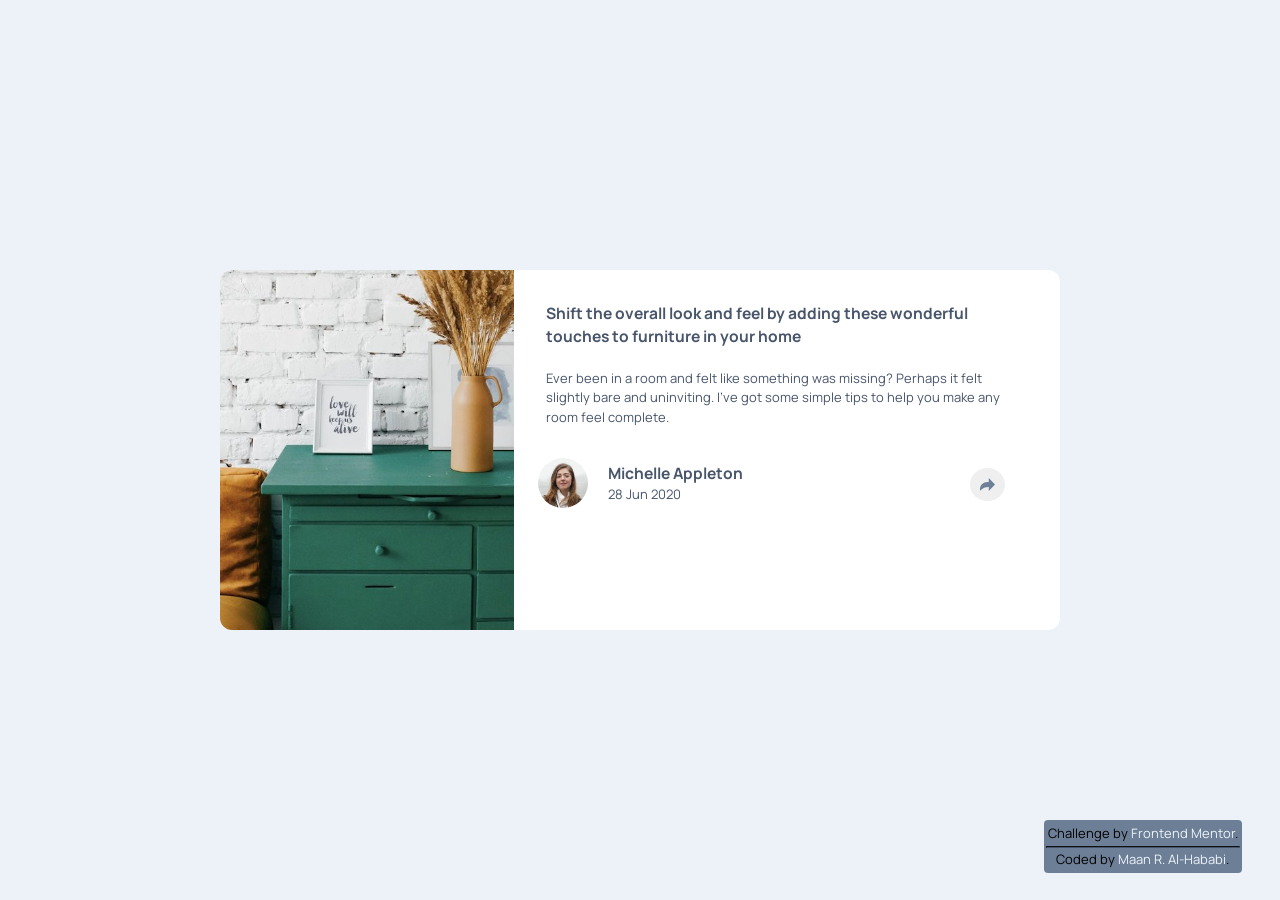
<file: index.html>
<!DOCTYPE html>
<html lang="en">
<head>
  <meta charset="UTF-8">
  <meta name="viewport" content="width=device-width, initial-scale=1.0"> <!-- displays site properly based on user's device -->

  <link rel="stylesheet" href="styles.css">
  <link rel="icon" type="image/png" sizes="32x32" href="./images/favicon-32x32.png">
  <script defer src="script.js"></script>

  <title>Frontend Mentor | Article preview component</title>
</head>
<body>
  <main>
    <article>
      <img class="preview-image" src="images/drawers.jpg" alt="drawers">
      <div class="container">
        <section class="article-content">
          <p class="title">
            Shift the overall look and feel by adding these wonderful touches
            to furniture in your home
          </p>
          <p class="description">
            Ever been in a room and felt like something was missing? Perhaps 
            it felt slightly bare and uninviting. I’ve got some simple tips 
            to help you make any room feel complete.
          </p>
        </section>
        <section class="bottom">
          <section id="publisher" class="bottom-section">
            <img class="avatar" src="images/avatar-michelle.jpg" alt="user avatar - Michlele Appleton">
            <div class="user-info">
              <p class="username">Michelle Appleton</p>
              <p class="publish-date">28 Jun 2020</p>
            </div>
          </section>
          <section id="share-menu" class="bottom-section hidden animate">
            <p class="share-text">Share</p>
            <div class="socials">
              <a href=""><img src="images/icon-facebook.svg" alt="our facebook"></a>
              <a href=""><img src="images/icon-twitter.svg" alt="our twitter"></a>
              <a href=""><img src="images/icon-pinterest.svg" alt="our pinterest"></a>
            </div>
          </section>
          <button id="share-button">
            <img class="share-icon" src="images/icon-share.svg" alt="share button icon">
          </button>
        </section>
      </div>
    </article>
  </main>
  <div class="attribution" role="banner">
    <p>
      Challenge by <a href="https://www.frontendmentor.io?ref=challenge" target="_blank">Frontend Mentor</a>. 
    </p>
    <hr>
    <p>
      Coded by <a href="#">Maan R. Al-Hababi</a>.
    </p>
  </div>
</body>
</html>
</file>
<file: styles.css>
* {
    box-sizing: border-box;
    margin: 0;
    padding: 0;
}

@font-face {
    font-family: "Manrope";
    src: url(fonts/Manrope-VariableFont_wght.ttf);
}

html {
    font-size: 13px;
    line-height: 1.5;
    font-family: "Manrope";
}

img {
    width: 100%;
    display: block;
}

:root {
    --Very-Dark-Grayish-Blue: hsl(217, 19%, 35%);
    --Desaturated-Dark-Blue: hsl(214, 17%, 51%);
    --Grayish-Blue: hsl(212, 23%, 69%);
    --Light-Grayish-Blue: hsl(210, 46%, 95%);
}

body {
    background-color: var(--Light-Grayish-Blue);
}

main {
    display: flex;
    justify-content: center;
    align-items: center;
    height: 100vh;
}

article {
    position: relative;
    width: 60%;
    background: white;
    border-radius: 12px;
    color: var(--Very-Dark-Grayish-Blue);
}

.article-content {
    padding: 32px;
    padding-bottom: 0;
}

.preview-image {
    object-fit: cover;
    object-position: 50% 30%;
    height: 30vh;
    border-radius: 12px 12px 0 0;
}

.title {
    font-weight: 700;
    font-size: 1.8rem;
}

.description {
    margin: 20px 0;
    font-size: 1.2rem;
}

.bottom-section {
    display: flex;
    align-items: center;
    justify-content: start;
    gap: 1rem;
    padding-left: 24px;
    height: 8vh;
}

.bottom {
    position: relative;
}

.hidden {
    display: none;
}

.avatar {
    width: 12.5%;
    border-radius: 50%;
    max-width: 50px;
}

.user-info {
    margin: auto .5rem;
    width: 50%;
}

.username {
    font-weight: 700;
    font-size: 1.2rem;
}

@keyframes slideUp {
    0% {
        transform: translateY(20%);
    }
    50% {
        transform: translateY(-15%);
    }
    100% {
        transform: translateY(0%);
    }
}

.animate {
    animation: slideUp 0.3s ease-in-out;
}

#share-menu {
    background-color: var(--Very-Dark-Grayish-Blue);
    color: var(--Light-Grayish-Blue);
    border-radius: 0 0 12px 12px;
    font-size: 1.2rem;
}

.share-text {
    text-transform: uppercase;
    letter-spacing: 0.6rem;
    font-weight: 200;
    margin: 0 20px;
}

.socials {
    display: flex;
    width: 100%;
    gap: 2rem;
}

.socials a {
    width: 10%;
}

#share-button {
    position: absolute;
    bottom: 25%;
    right: 10%;
    padding: 10px;
    border-radius: 50%;
    border: none;
    cursor: pointer;
    transition: 0.3s;
}

.dark {
    background-color: var(--Desaturated-Dark-Blue);
}

.dark img {
    filter: brightness(1000%);
}

.attribution {
    position: fixed;
    right: 3%;
    bottom: 3%;
    font-size: 1rem;
    text-align: center;
    border-radius: 4px;
    padding: 2px;
    background-color: var(--Desaturated-Dark-Blue);
}

hr {
    border-color: var(--Very-Dark-Grayish-Blue);
}

.attribution p {
    margin: 2px;
}

.attribution a {
    color: var(--Light-Grayish-Blue);
    text-decoration: none;
}

@media (min-width: 768px) {
    article {
        width: 70%;
        max-width: 840px;
        display: flex;
    }

    .preview-image {
        object-position: 10% 30%;
        width: 35%;
        height: 40vh;
        border-radius: 12px 0 0 12px;
    }

    .title {
        font-size: 1.2rem;
    }

    .description {
        font-size: 1rem;
    }

    #share-menu {
        position: absolute;
        right: -12.5%;
        bottom: 125%;
        width: 60%;
        max-width: 280px;
        padding: 12px 32px;
        justify-content: center;
        font-size: 1rem;
        height: 6vh;
        border-radius: 8px;
        box-shadow: 1px 1px 8px 2px var(--Desaturated-Dark-Blue);
    }
    
    #share-menu::before {
        content: '';
        width: 0;
        height: 0;
        border-top: 1.5vw solid var(--Very-Dark-Grayish-Blue);
        border-right: 1.2vw solid transparent;
        border-left: 1.2vw solid transparent;
        position: absolute;
        bottom: -1.2vw;
    }

    .share-text {
        text-transform: uppercase;
        letter-spacing: 0.6rem;
        font-weight: 200;
        margin: 0;
    }
    
    .socials {
        display: flex;
        width: 50%;
        gap: 1rem;
    }
    
    .socials a {
        width: 20%;
    }

}
</file>
